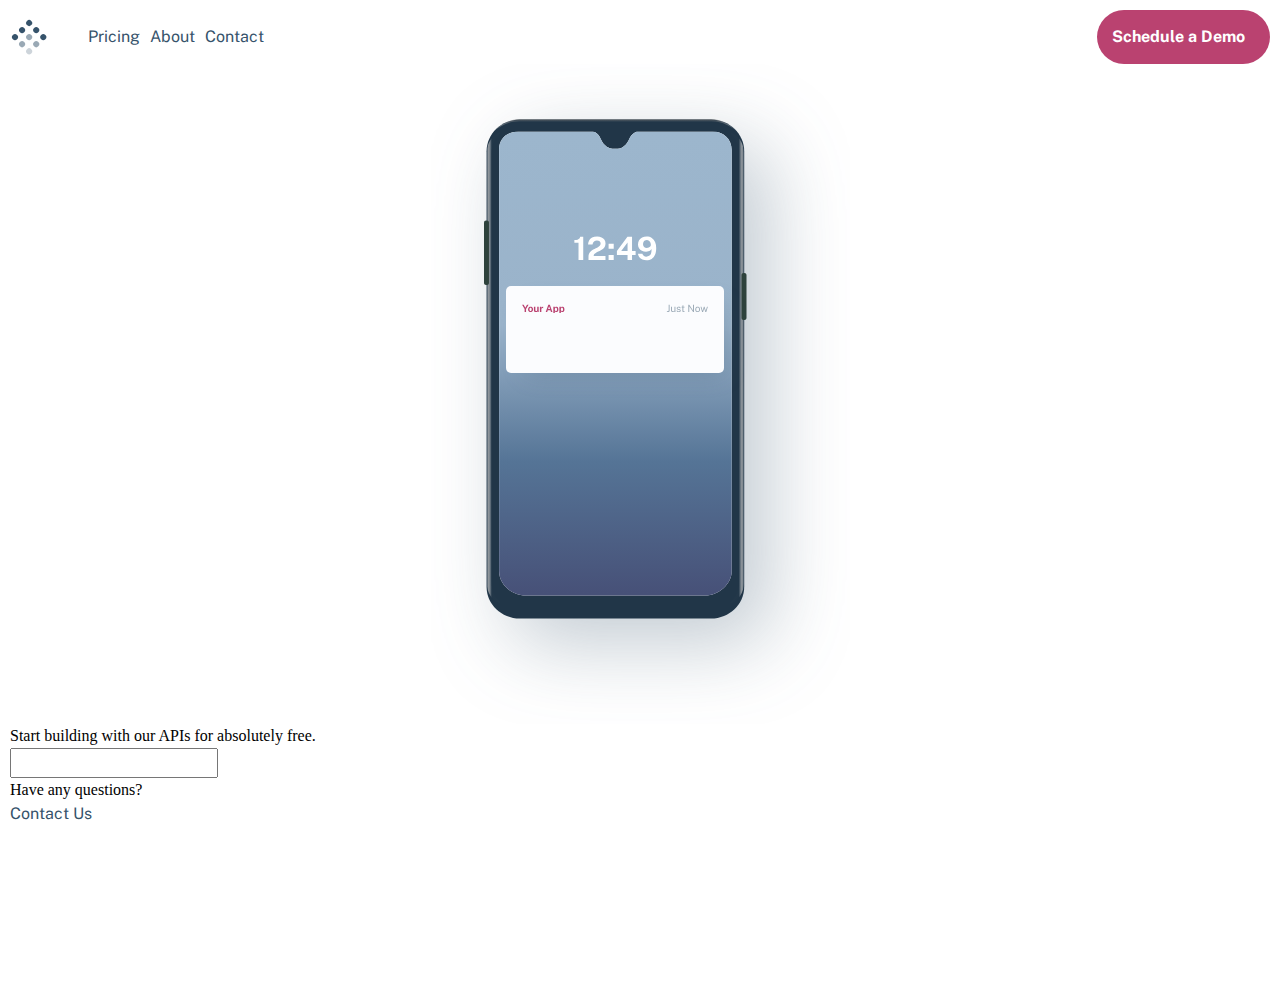
<file: index.html>
<!DOCTYPE html>
<html lang="en">
	<head>
		<meta charset="UTF-8" />
		<meta name="viewport" content="width=device-width, initial-scale=1.0" />
		<link rel="stylesheet" href="css/normalize.css" />
		<link rel="stylesheet" href="css/reset.css" />
		<link rel="stylesheet" href="css/main.css" />
		<title>Home</title>
	</head>
	<body>
		<header>
			<div class="logo-burger">
				<img src="assets/pay-api-logo.svg" alt="Pay-Api-Logo" class="Pay-Api-Logo" />
			</div>
			<nav>
				<ul>
					<a href="pages/pricing.html">Pricing</a>
					<a href="pages/about.html">About</a>
					<a href="pages/contact.html">Contact</a>
				</ul>
			</nav>
			<div class="div-demo-button">
				<button class="demo-button">
					<a href="pages/about.html" class="Schedule-a-demo">
						Schedule a Demo</a
					>
				</button>
				<img src="assets/burger-menu.svg" alt="menu-burger" class="menu-burger"/>
			</div>
		</header>
		<main>
			<div class="div-phone-illustration">
				<img
					src="assets/phone-notification.svg"
					alt="phone-illustration"
					class="phone-illustration"
				/>
			</div>
			<p>Start building with our APIs for absolutely free.</p>
			<input type="email" />
			<p>Have any questions?</p>
			<a href="pages/contact.html">Contact Us</a>
			<img src="assets/tesla-logo.svg" alt="tesla-logo" />
			<img src="assets/microsoft-logo.svg" alt="microsoft-logo" />
			<img src="assets/hp-logo.svg" alt="hp-logo" />
			<img src="assets/oracle-logo.svg" alt="oracle-logo" />
			<img src="assets/google-logo.svg" alt="google-logo" />
			<img src="assets/nvidia-logo.svg" alt="nvidia-logo" />
		</main>
	</body>
</html>
</file>
<file: css/main.css>
@import url("https://fonts.googleapis.com/css2?family=Big+Shoulders+Display:wght@100..900&family=Chango&family=DM+Serif+Display:ital@0;1&family=Fraunces:ital,opsz,wght@0,9..144,100..900;1,9..144,100..900&family=Inter:ital,opsz,wght@0,14..32,100..900;1,14..32,100..900&family=League+Spartan:wght@100..900&family=Lexend+Deca:wght@100..900&family=Manrope:wght@200..800&family=Red+Hat+Text:ital,wght@0,300..700;1,300..700&display=swap");
/* font-family: "DM Serif Display", serif; */
@import url("https://fonts.googleapis.com/css2?family=Big+Shoulders+Display:wght@100..900&family=Chango&family=DM+Serif+Display:ital@0;1&family=Fraunces:ital,opsz,wght@0,9..144,100..900;1,9..144,100..900&family=Inter:ital,opsz,wght@0,14..32,100..900;1,14..32,100..900&family=League+Spartan:wght@100..900&family=Lexend+Deca:wght@100..900&family=Manrope:wght@200..800&family=Public+Sans:ital,wght@0,100..900;1,100..900&family=Red+Hat+Text:ital,wght@0,300..700;1,300..700&display=swap");
/*   font-family: "Public Sans", sans-serif; */

:root {
	--demo-button-color: white;
	--demo-button-bg-color: #ba4270;
	--hover-text-color: #36536b;
}

body {
	padding: 10px;
}
button {
	color: var(--demo-button-color);
	background-color: var(--demo-button-bg-color);
	border-radius: 30px;
	border: 0;
	font-family: "Public Sans", sans-serif;
	padding: 15px;
	font-weight: 700;
}

header {
	justify-content: flex-end;
	display: flex;
}

ul {
	display: none;
}

a {
	color: #36536b;
	text-decoration: none;
	margin-right: 10px;
	font-family: "Public Sans", sans-serif;
}

.Schedule-a-demo {
	color: white;
	display: flex;
	width: max-content;
}

a:hover {
	font-weight: 700;
}
.demo-button {
	justify-content: end;
	display: none;
}

.div-demo-button {
	display: flex;
	width: 100%;
	justify-content: flex-end;
}

.div-phone-illustration {
	display: flex;
	justify-content: center;
}

@media screen and (min-width: 320px) {
	ul {
		display: flex;
	}
	.menu-burger {
		display: none;
	}
	header {
		justify-content: start;
		align-items: center;
	}
	.demo-button {
		display: flex;
	}
}

@media screen and (min-width: 768px) and (max-width: 1023px) {
	main {
		height: 90%;
	}
}

@media screen and (min-width: 1024px) {
}

@media screen and (max-width: 320px) {
	.menu-burger {
		display: flex;
		justify-content: flex-end;
	}
}

.Pay-Api-Logo {
	max-width: none; 
}
</file>
